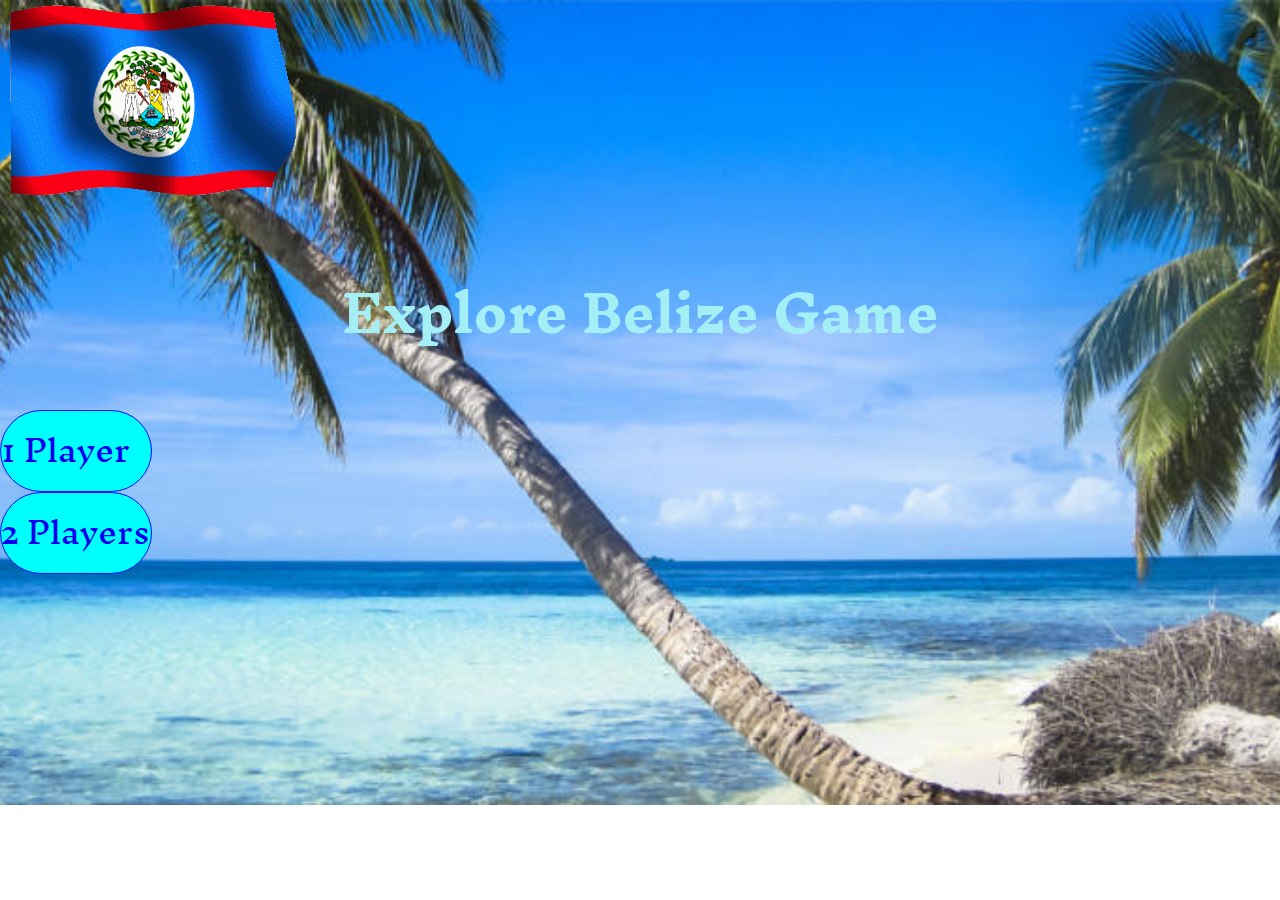
<file: index.html>
<!DOCTYPE html>
<html lang="en">
<head>
    <meta charset="UTF-8">
    <meta name="viewport" content="width=device-width, initial-scale=1.0">
    <meta http-equiv="X-UA-Compatible" content="ie=edge">
    <link href="https://fonts.googleapis.com/css?family=Barlow|Inknut+Antiqua" rel="stylesheet">
    <link rel="stylesheet" href="styles.css">
          
    <title>Explore Belize Game</title>
</head>

<body class="mainPage">

    <header>
            <div id="flag">
                    <img src="flagWave.jpg">
                  
                </div>
            <div>
                    <h1 class="gameTitle">Explore Belize Game</h1>
            </div>                     
    </header>
       
  
      
        <div class="player">
        <a href="game-1player.html" style="text-decoration: none;"> 1 Player</a>
        </div>
        <div class="player">
        <a href="game-2players.html" style="text-decoration: none;"> 2 Players</a>
        </div>
   

    <!-- <footer id="foot">
            <a href="http://www.belizetourismboard.org/">Belize Tourism Board</a>
    </footer> -->
        
        <script type="text/javascript" src="https://ajax.googleapis.com/ajax/libs/jquery/1.9.1/jquery.min.js"></script>
        <script type="text/javascript" src="questions1.js"></script> 
        <script type="text/javascript" src="questions2.js"></script>
        <!-- <script type="text/javascript" src="styles.js"></script>	 -->

    </body>
</html>
</file>
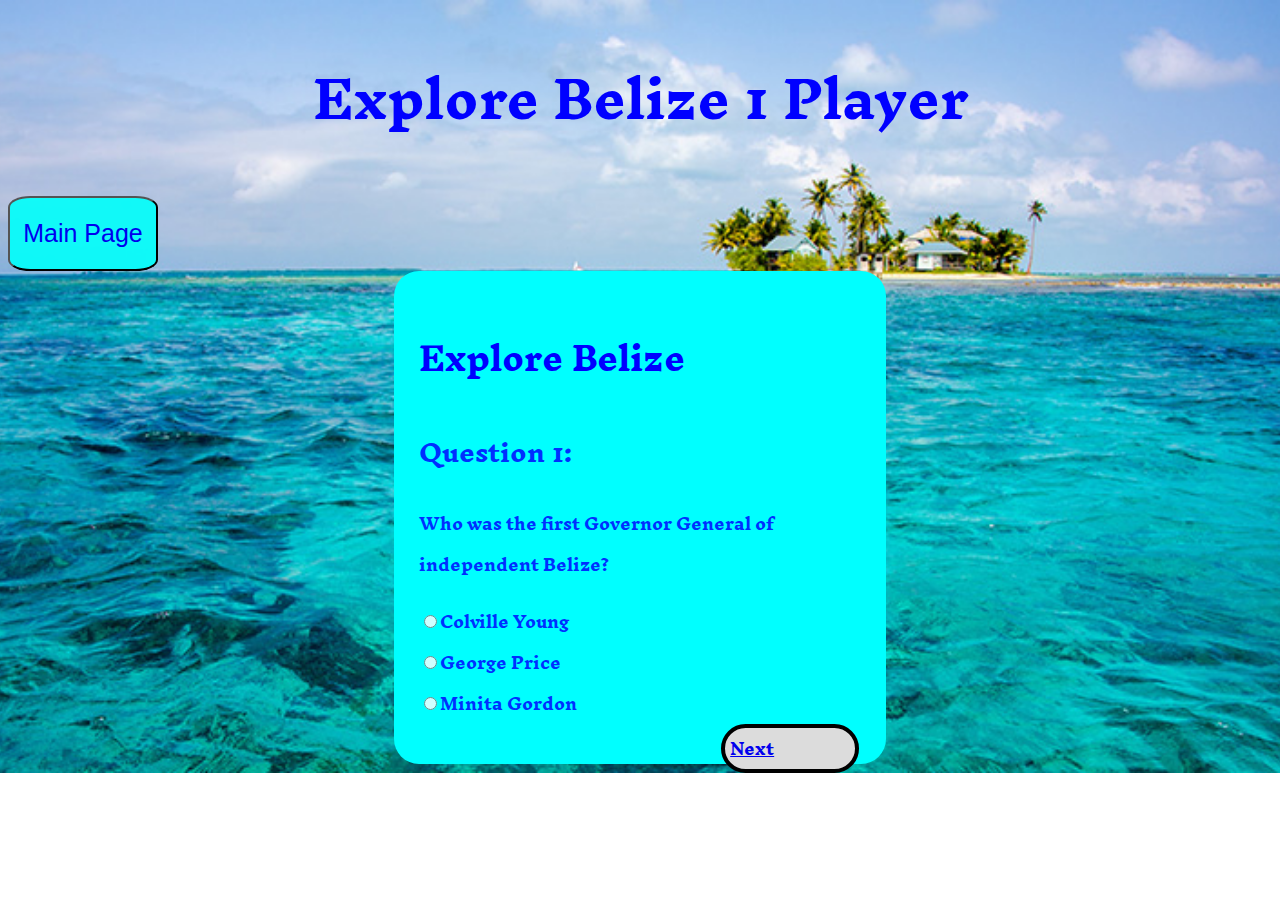
<file: game-1player.html>
<!DOCTYPE html>
<html lang="en">
<head>
    <meta charset="UTF-8">
    <meta name="viewport" content="width=device-width, initial-scale=1.0">
    <meta http-equiv="X-UA-Compatible" content="ie=edge">
    <link href="https://fonts.googleapis.com/css?family=Barlow|Inknut+Antiqua" rel="stylesheet">
    <link rel="stylesheet" href="styles.css">
    <title>Explore Belize Quiz-1a</title>
</head>

<body class="player1">

    <header>
        <div>
                    <h1 class="player1Game">Explore Belize 1 Player</h1>
        </div>     
    </header>

    <div>
            <button class="backMain"><a href="index.html" style="text-decoration: none;"> Main Page</a></button>
     </div>
      
    	<div id="container">
			<div id="title">
				<h1>Explore Belize </h1>
			</div>
   			
  			<div id="game"></div>
    		<div class="button" id="next"><a href="#">Next</a></div>
    		<!-- <div class="button" id="back"><a href="#">Back</a></div> -->
    		<div class="button" id="start"> <a href="#">Start Over</a></div>
    	</div>
    
        
        <script type="text/javascript" src="https://ajax.googleapis.com/ajax/libs/jquery/1.9.1/jquery.min.js"></script>
        <!-- <script type="text/javascript" src='questions.json'></script> -->
        <!-- <script type="text/javascript" src="questions.js"></script> -->
        <script type="text/javascript" src="questions1.js"></script>
        <!-- <script type="text/javascript" src="styles.js"></script>	 -->
	</body>
</html>
</file>
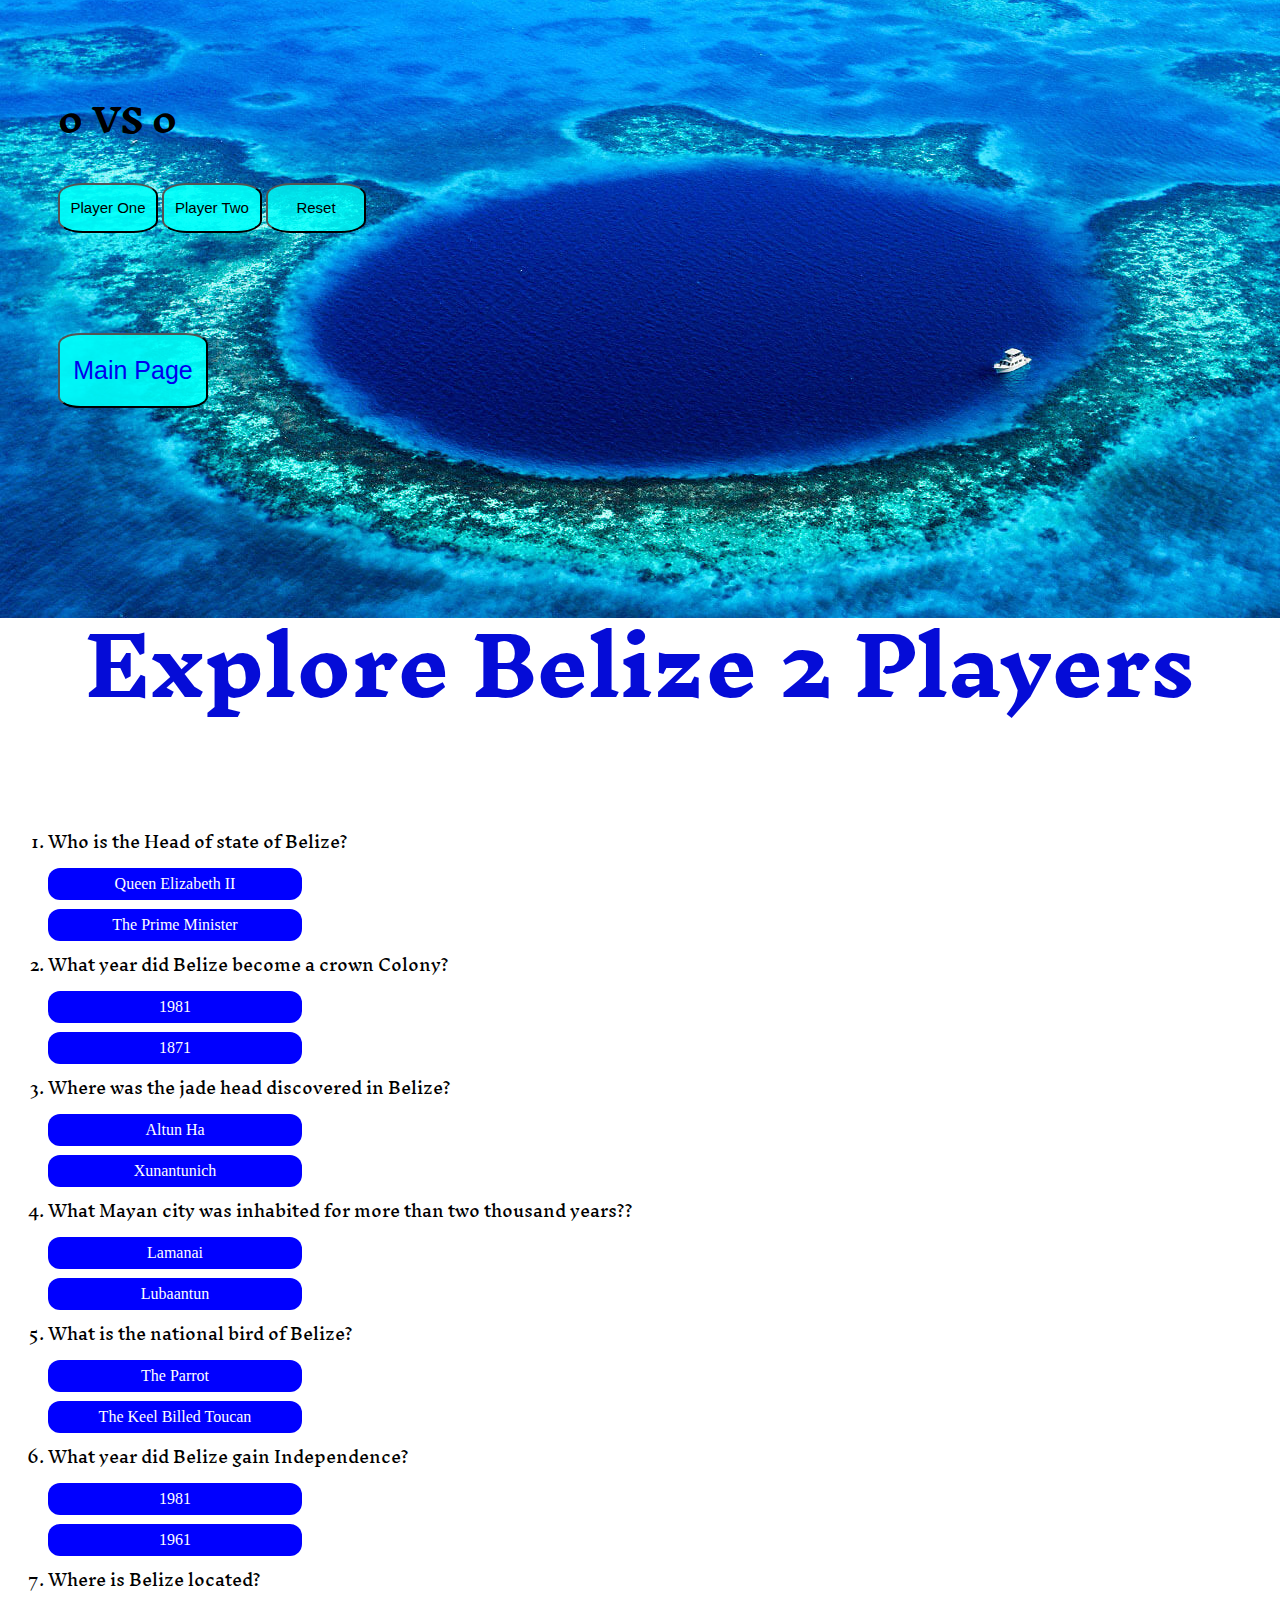
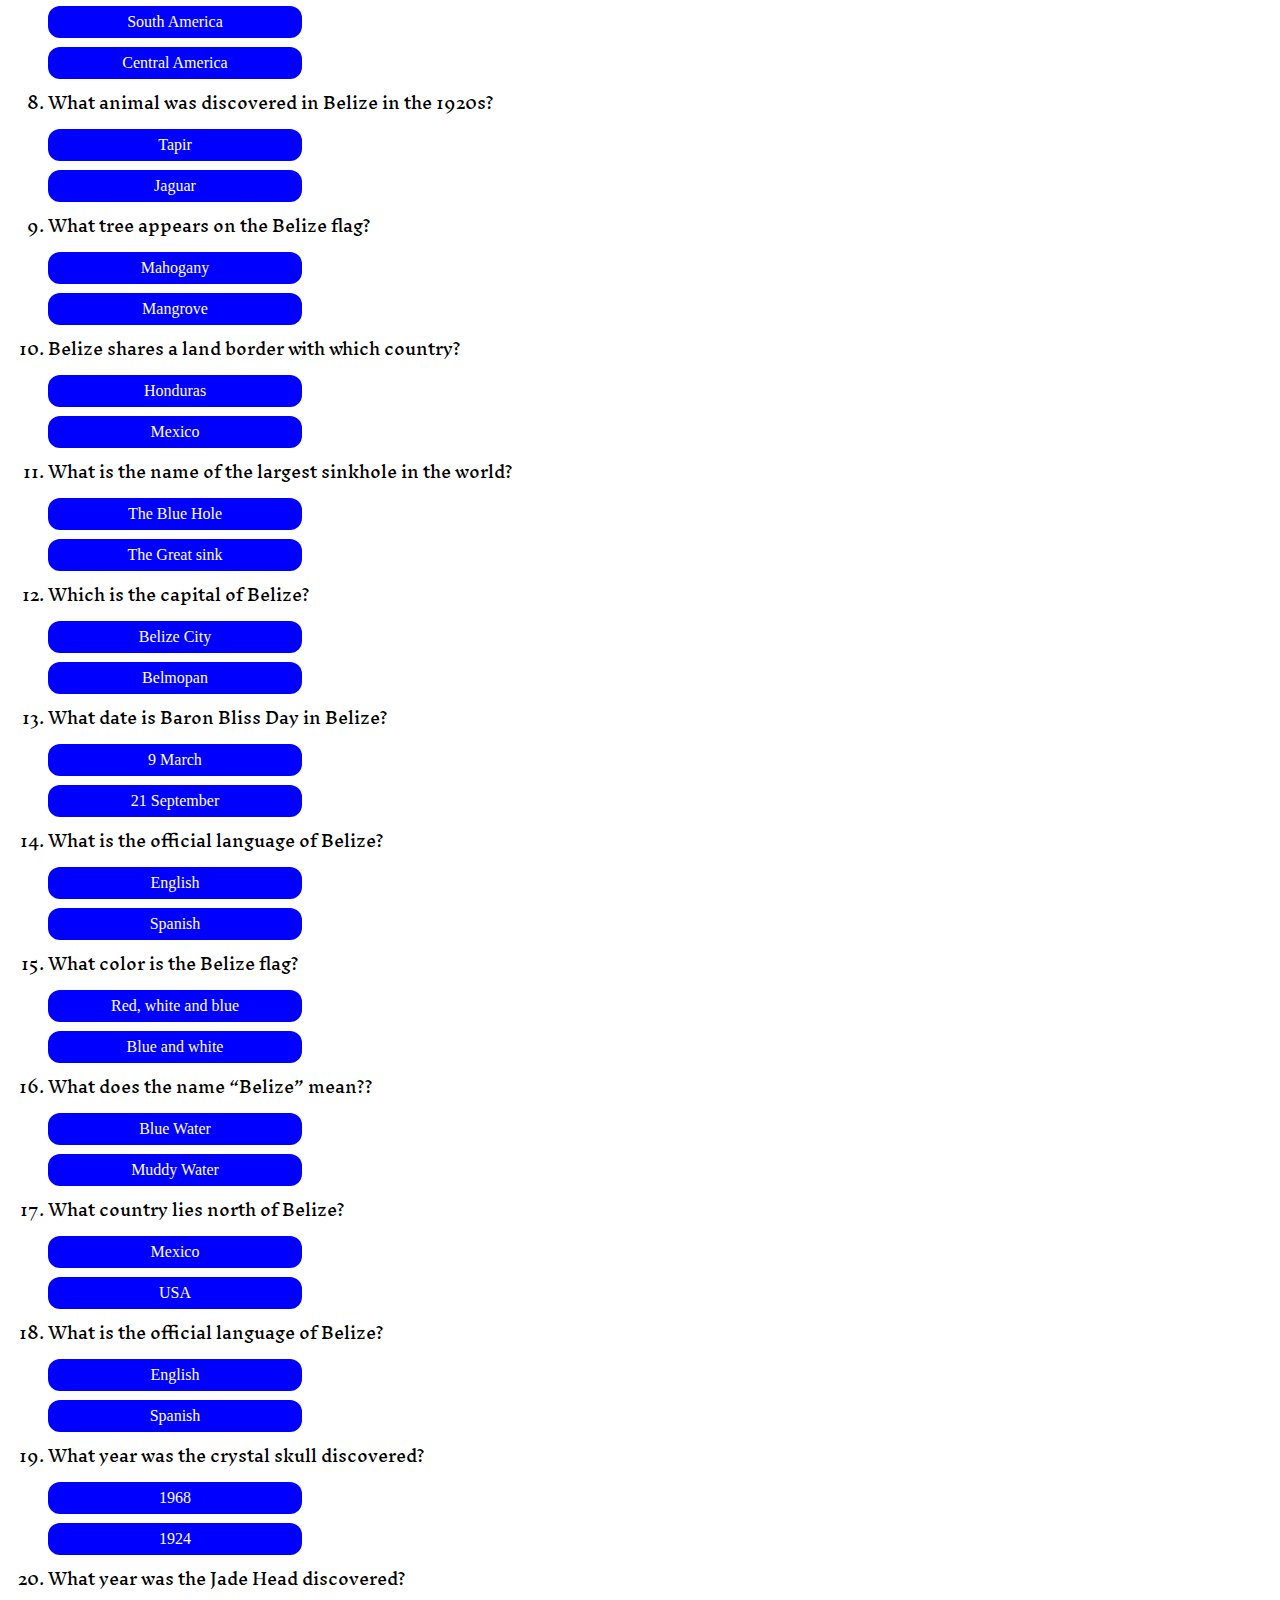
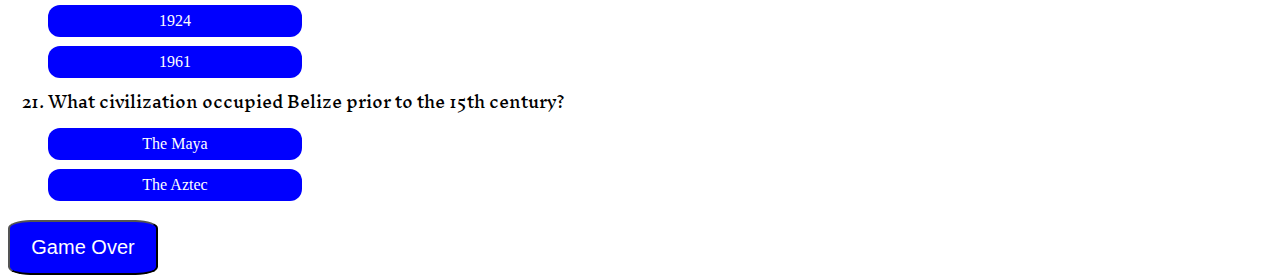
<file: game-2players.html>
<!DOCTYPE html>
<html lang="en">
<head>
    <meta charset="UTF-8">
    <meta name="viewport" content="width=device-width, initial-scale=1.0">
    <meta http-equiv="X-UA-Compatible" content="ie=edge">
    <link href="https://fonts.googleapis.com/css?family=Barlow|Inknut+Antiqua" rel="stylesheet">
    <link rel="stylesheet" href="styles.css">
    <title>Document</title>
</head>
<body class="player2">

         <!-- =====score keeper======== -->
         <div class="score-board">
                <h1><span id="p1Display">0</span> VS <span id="p2Display">0</span></h1>
                <!-- <p>Play to<span>10</span></p>
                <input type="number"> -->
                <button id="p1"> Player One</button>
                <button id="p2">Player Two</button>
                <button id="reset">Reset</button>
        </div>
       
        <div class="mPbutton">           
               <button class="backMain"><a href="index.html" style="text-decoration: none;"> Main Page</a></button>    
        </div>

        <div>
        <h1 class="title">Explore Belize 2 Players </h1>
  
    <ol>
                <li>Who is the Head of state of Belize?</li>
                        <ul>
                        <li><input type="pTbutton" value="Queen Elizabeth II" id="q1b1" class="pTbutton" onclick="answerTrue()"></li>
                        <li><input type="pFbutton" value="The Prime Minister" id="q1b2" class="pFbutton" onclick="answerFalse()"></li>
                        </ul>
    
                <li>What year did Belize become a crown Colony?</li>
                        <ul>
                        <li><input type="pFbutton" value="1981" id="q2b1" class="pFbutton" onclick="answerFalse()"></li>
                        <li><input type="pTbutton" value="1871" id="q2b2" class="pTbutton" onclick="answerTrue()"></li>
                        </ul>
                <li> Where was the jade head discovered in Belize?</li>
                        <ul>
                        <li><input type="pTbutton" value="Altun Ha" id="q3b1" class="pTbutton" onclick="answerTrue()"></li>
                        <li><input type="pFbutton" value="Xunantunich" id="q3b2" class="pFbutton" onclick="answerFalse()"></li>
                                
                        </ul>
                <li>What Mayan city was inhabited for more than two  thousand years??</li>
                        <ul>
                        <li><input type="pTbutton" value="Lamanai" id="q4b1" class="pTbutton" onclick="answerTrue()"></li>
                        <li><input type="pFbutton" value="Lubaantun" id="q4b2" class="pFbutton" onclick="answerFalse()"></li>
                        </ul>
                <li>What is the national bird of Belize?</li>
                        <ul>
                        <li><input type="pFbutton" value="The Parrot" id="q5b1" class="pFbutton" onclick="answerFalse()"></li>
                        <li><input type="pTbutton" value="The Keel Billed Toucan" id="q5b2" class="pTbutton" onclick="answerTrue()"></li>
                        </ul>

                <li>What year did Belize gain Independence?</li>
                        <ul>
                        <li><input type="pTbutton" value="1981" id="q1b1" class="pTbutton" onclick="answerTrue()"></li>
                        <li><input type="pFbutton" value="1961" id="q1b2" class="pFbutton" onclick="answerFalse()"></li>
                        </ul>
    
                <li>Where is Belize located?</li>
                        <ul>
                        <li><input type="pFbutton" value="South America" id="q2b1" class="pFbutton" onclick="answerFalse()"></li>
                        <li><input type="pTbutton" value="Central America" id="q2b2" class="pTbutton" onclick="answerTrue()"></li>
                        </ul>
                <li> What animal was discovered in Belize in the 1920s?</li>
                        <ul>
                        <li><input type="pTbutton" value="Tapir" id="q3b1" class="pTbutton" onclick="answerTrue()"></li>
                        <li><input type="pFbutton" value="Jaguar" id="q3b2" class="pFbutton" onclick="answerFalse()"></li>       
                        </ul>
                <li>What tree appears on the Belize flag?</li>
                        <ul>
                        <li><input type="pTbutton" value="Mahogany" id="q4b1" class="pTbutton" onclick="answerTrue()"></li>
                        <li><input type="pFbutton" value="Mangrove" id="q4b2" class="pFbutton" onclick="answerFalse()"></li>
                        </ul>
                <li>Belize shares a land border with which country?</li>
                        <ul>
                        <li><input type="pFbutton" value="Honduras" id="q5b1" class="pFbutton" onclick="answerFalse()"></li>
                        <li><input type="pTbutton" value="Mexico" id="q5b2" class="pTbutton" onclick="answerTrue()"></li>
                        </ul>
                <li>What is the name of the largest sinkhole in the world?</li>
                        <ul>
                        <li><input type="pTbutton" value="The Blue Hole" id="q1b1" class="pTbutton" onclick="answerTrue()"></li>
                        <li><input type="pFbutton" value="The Great sink" id="q1b2" class="pFbutton" onclick="answerFalse()"></li>
                        </ul>   
                <li>Which is the capital of Belize?</li>
                        <ul>
                        <li><input type="pFbutton" value="Belize City" id="q2b1" class="pFbutton" onclick="answerFalse()"></li>
                        <li><input type="pTbutton" value="Belmopan" id="q2b2" class="pTbutton" onclick="answerTrue()"></li>
                        </ul>
                <li> What date is Baron Bliss Day in Belize?</li>
                        <ul>
                        <li><input type="pTbutton" value="9 March" id="q3b1" class="pTbutton" onclick="answerTrue()"></li>
                        <li><input type="pFbutton" value="21 September" id="q3b2" class="pFbutton" onclick="answerFalse()"></li>
                                
                        </ul>
                <li>What is the official language of Belize?</li>
                        <ul>
                        <li><input type="pTbutton" value="English" id="q4b1" class="pTbutton" onclick="answerTrue()"></li>
                        <li><input type="pFbutton" value="Spanish" id="q4b2" class="pFbutton" onclick="answerFalse()"></li>
                        </ul>
                <li>What color is the Belize flag?</li>
                        <ul>
                        <li><input type="pFbutton" value="Red, white and blue" id="q5b1" class="pFbutton" onclick="answerFalse()"></li>
                        <li><input type="pTbutton" value="Blue and white" id="q5b2" class="pTbutton" onclick="answerTrue()"></li>
                        </ul>

                <li>What does the name “Belize” mean??</li>
                        <ul>
                        <li><input type="pFbutton" value="Blue Water" id="q2b1" class="pFbutton" onclick="answerFalse()"></li>
                        <li><input type="pTbutton" value="Muddy Water" id="q2b2" class="pTbutton" onclick="answerTrue()"></li>
                        </ul>
                <li>What country lies north of Belize?</li>
                        <ul>
                        <li><input type="pTbutton" value="Mexico" id="q3b1" class="pTbutton" onclick="answerTrue()"></li>
                        <li><input type="pFbutton" value="USA" id="q3b2" class="pFbutton" onclick="answerFalse()"></li>
                                
                        </ul>
                <li>What is the official language of Belize?</li>
                        <ul>
                        <li><input type="pTbutton" value="English" id="q4b1" class="pTbutton" onclick="answerTrue()"></li>
                        <li><input type="pFbutton" value="Spanish" id="q4b2" class="pFbutton" onclick="answerFalse()"></li>
                        </ul>
                <li>What year was the crystal skull discovered?</li>
                        <ul>
                        <li><input type="pFbutton" value="1968" id="q5b1" class="pFbutton" onclick="answerFalse()"></li>
                        <li><input type="pTbutton" value="1924" id="q5b2" class="pTbutton" onclick="answerTrue()"></li>
                        </ul>
                <li>What year was the Jade Head discovered?</li>
                        <ul>
                        <li><input type="pTbutton" value="1924" id="q4b1" class="pTbutton" onclick="answerTrue()"></li>
                        <li><input type="pFbutton" value="1961" id="q4b2" class="pFbutton" onclick="answerFalse()"></li>
                        </ul>
                <li>What civilization occupied Belize prior to the 15th century?</li>
                        <ul>
                        <li><input type="pFbutton" value="The Maya" id="q5b1" class="pFbutton" onclick="answerFalse()"></li>
                        <li><input type="pTbutton" value="The Aztec" id="q5b2" class="pTbutton" onclick="answerTrue()"></li>
                        </ul>
        </ol> 
    </div>              
        
    <div>
      
            <input id = "calc" type = "button" value = "Game Over" onclick = "calculateScore();">
    
    </div> 
  
   
    <script type="text/javascript" src="https://ajax.googleapis.com/ajax/libs/jquery/1.9.1/jquery.min.js"></script>
    <script type="text/javascript" src="questions2.js"></script>
    <!-- <script type="text/javascript" src="styles.js"></script>	 -->
</body>
</html>
</file>
<file: styles.css>
/* Main Page, Page-1 Player, Page 2-Player */

.mainPage{
background-image: url("island.jpg");
background-position: center;
background-repeat: no-repeat;
background-size: cover;
margin: 0;
height: 805px;
}
.player1{
background-image: url("Caribbean-Belize_Island.jpg");
background-position: center;
background-repeat: no-repeat;
background-size: cover;
}
.player2{
background-image: url("blue-hole.jpeg");
background-position: center;
background-repeat: no-repeat;
background-size: cover;
height: 500px;
}

.mPbutton{
    color: black;
padding-left: 50px;
padding-top: 100px;

}
#p1Footer{
background-color: aqua;
}
body {
    font-family: 'Inknut Antiqua', serif,'Barlow', sans-serif;
}


#container {
    background-color:  aqua;
    width:35%;
    margin:auto;
    padding: 25px 25px 40px 25px;
    border:10px solid aqua, 0.1;
    border-radius:25px;
    color: blue;
    font-weight: bold;
    /* box-shadow: 5px 25px 100px rgb(255, 255, 255); */
}

.title {
    text-decoration: bold;
    text-align: Center;
    padding-top: 100px;
    color: rgb(5, 12, 215);
    border-radius: 30%;
    font-size: 80px;
}

.button {
    border:4px solid;
    border-radius:25px;
    width: 120px;
    padding-left:5px;
    padding-right: 5px;
    position: relative;
    float:right;
    background-color: #DCDCDC;
    color: black;
    margin: 0 2px 0 2px;
}

.questions{
    font-size: 50px;
    padding-left: 100px;
}

.answers{
    font-size: 20px;
}

.button.active {
    background-color: yellow;
    color: rgb(255, 255, 255);
}

ul {
    list-style-type: none;
    padding: 0;
    margin: 0;
}


#start {
    display:none;

}

.player   {
    background-color: aqua;
    color: rgb(7, 7, 255);
    border:1px solid;
    border-radius:50px;
    height: 80px;
    width: 150px;
    font-size: 30px;
    text-decoration: none;
}

/* ======================== */

.gameTitle{
    text-align: Center;
    color: rgb(164, 239, 245);  
    border-radius: 30%;
    font-size: 50px; 
}
.player1Game{
    text-align: Center;
    color: blue;  
    border-radius: 30%;
    font-size: 50px; 
}

.start{
    background-color: blue;
    display:none;
    color: white;
    width: 200px;
    height: 50px;
    border-radius: 25%;
    position: center;
}

#foot{
    background-color: 0, 255, 255, 0.2;

}


/* 2 Player self-scoring  board and winner */

.score-board {
    position: right;
    padding-left: 50px;
    padding-top: 50px;
    }

.winner {
    color: gold ;
}

#p1{
    background-color: rgba(0, 255, 251, 0.9);
    font-size: 15px;
    height: 50px;
    width: 100px;
    border-radius: 25%;
    
}
#p2{
    background-color: rgba(0, 255, 251, 0.9);
    font-size: 15px;
    height: 50px;
    width: 100px;
    border-radius: 25%;
    
}
#reset{
    background-color: rgba(0, 255, 251, 0.8);
    font-size: 15px;
    height: 50px;
    width: 100px;
    border-radius: 25%;
    
}

.backMain{
    background-color:rgb(0, 255, 251, 0.9);
    font-size: 25px;
    text-decoration:none;
    height: 75px;
    width: 150px; 
    border-radius: 15%;   
}
.backMain.active{
    /* background-color: rgba(10, 31, 189, 0.5); */
    color: red;
    font-size: 20px;
    text-decoration: none;
    height: 75px;
    width: 150px; 
    border-radius: 15%;   
}

/* =================== */

  /* true button*/

   .pTbutton {
   background-color: blue;
   height:30px;
   width:250px;
   border-radius: 12px;
    border: none;
      color: white;
      text-align: center;
      text-decoration: none;
     font-family: comic sans ms; 
     font-size: 16px;
  }
  
  /*activated */ 

  .pTbutton:hover { 
   color: #000000; 
    background-color: #00eeff;
  } 

  /*false button  */
  
  .pFbutton {
   background-color: blue;
   height:30px;
   width:250px;
   border-radius: 12px;
    border: none;
      color: white;
      text-align: center;
      text-decoration: none;
     font-family: comic sans ms;
    font-size: 16px;
  }

  /* activated */

  .pFbutton:hover { 
   color: #000000; 
    background-color: red; 
  }
  
 #calc{
    background-color: blue;
    color: white;
    font-size: 20px;
    text-decoration: none;
    height: 55px;
    width: 150px; 
    border-radius: 15%;  
 } 
.blueFish{
padding-left: 550px;
padding-top: 50px;
opacity: 0.5;
filter: alpha(opacity=25);

}

#flag{
margin: 0px;
background-position: center;
background-repeat: no-repeat;
background-size: cover;
margin-left: -7px;
margin-right: -7px;

 } 

 /* =============== */
</file>
